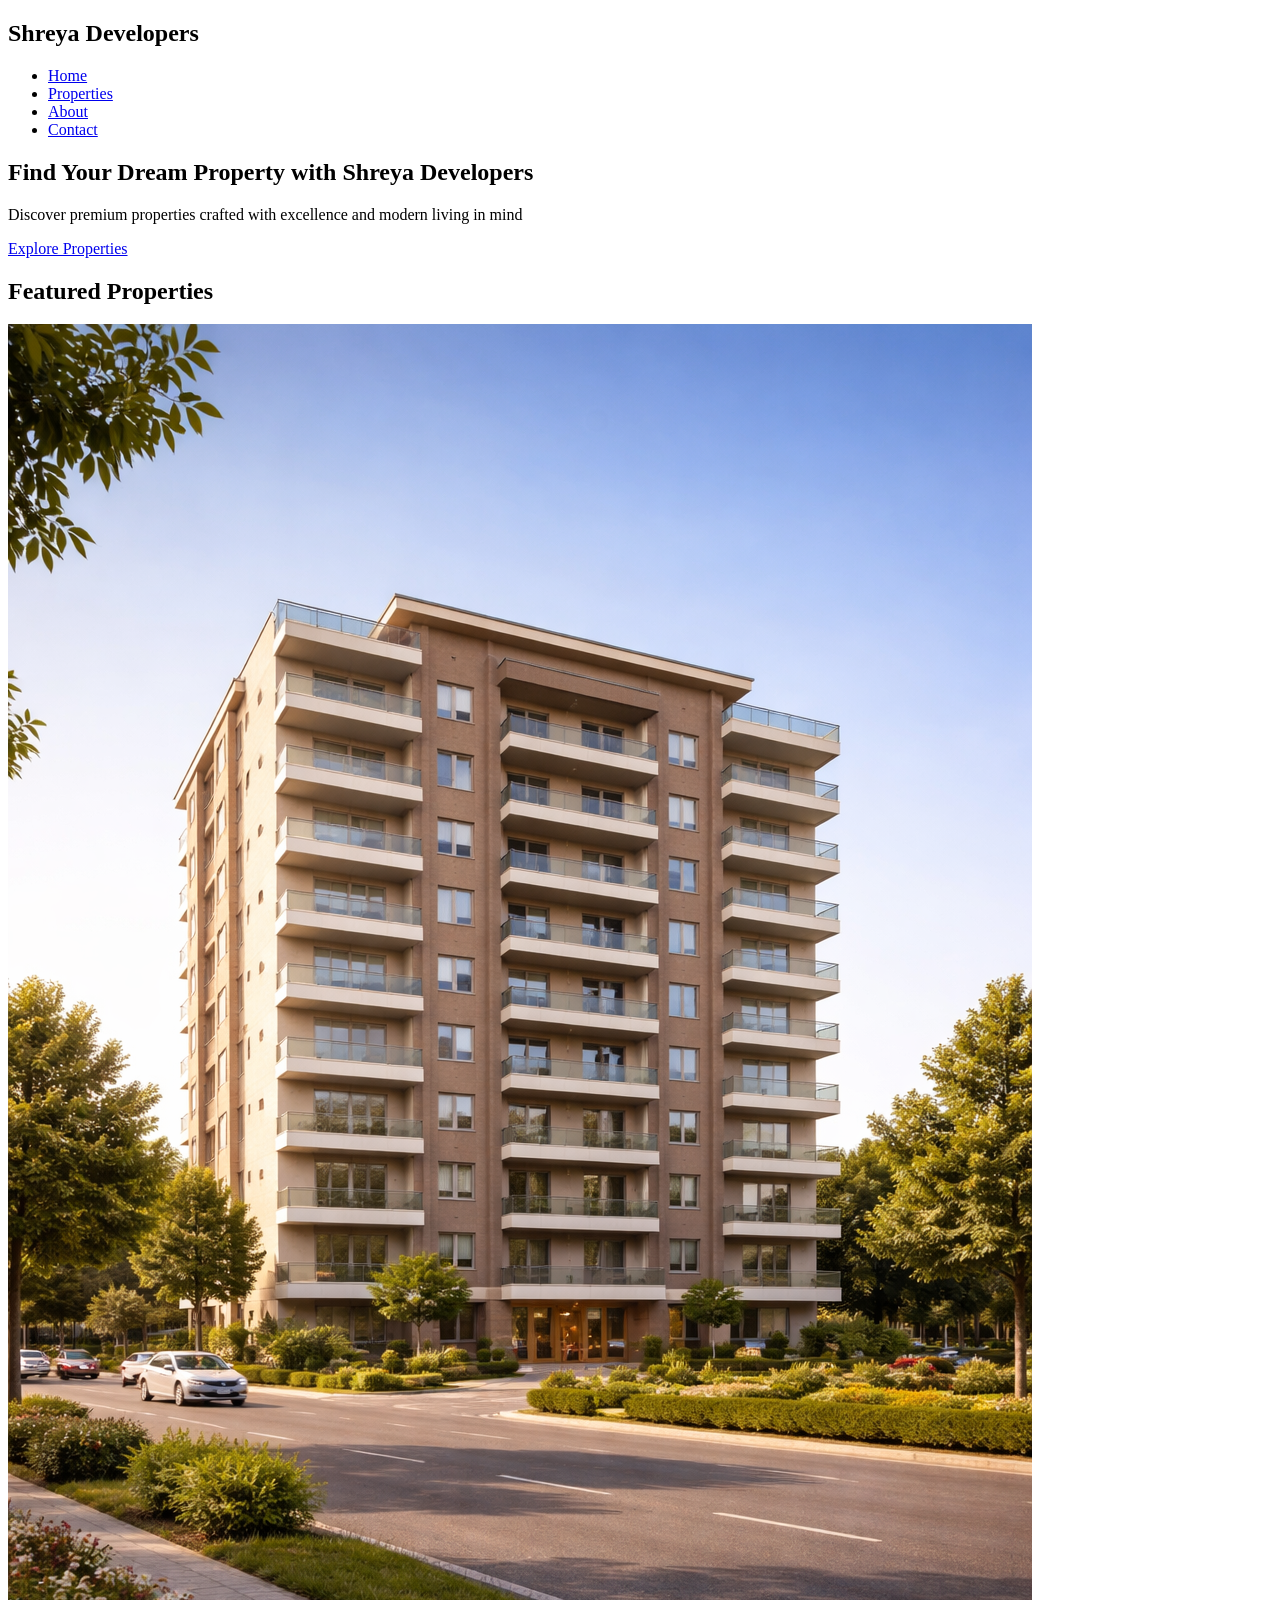
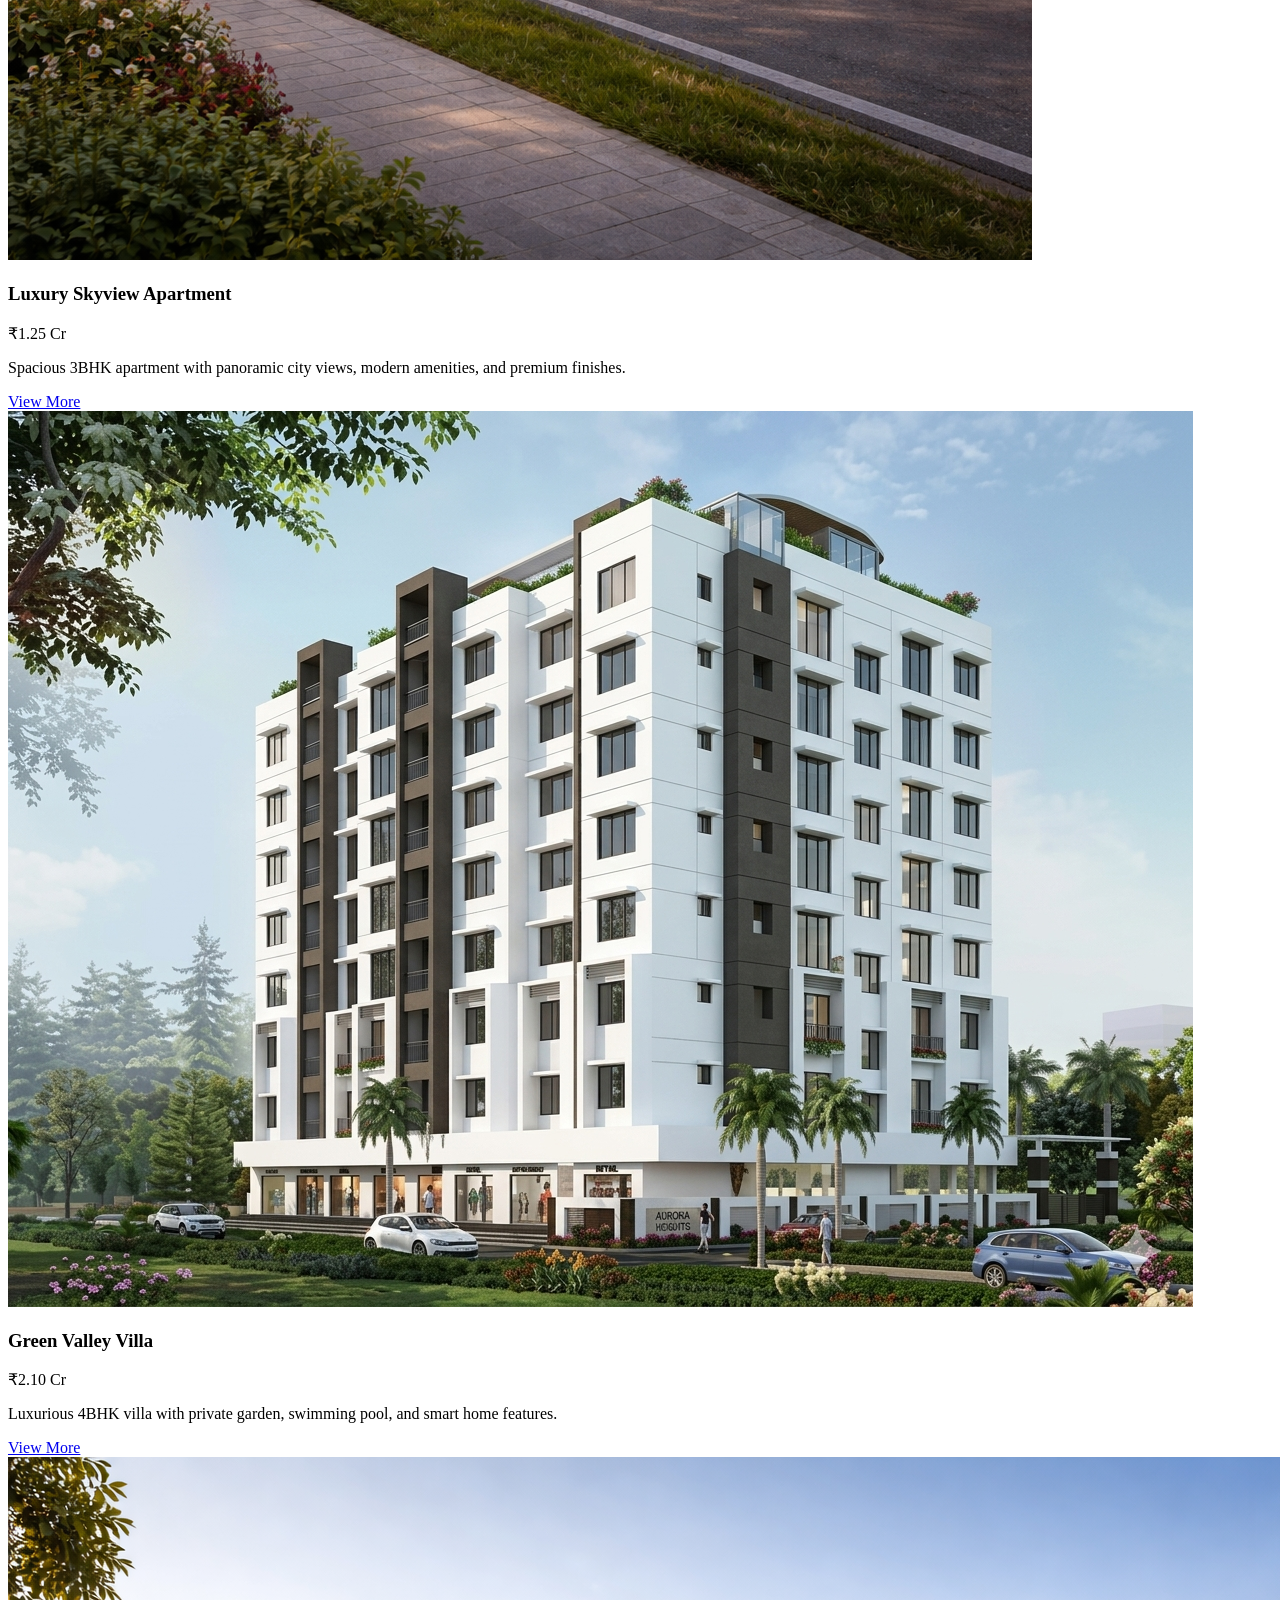
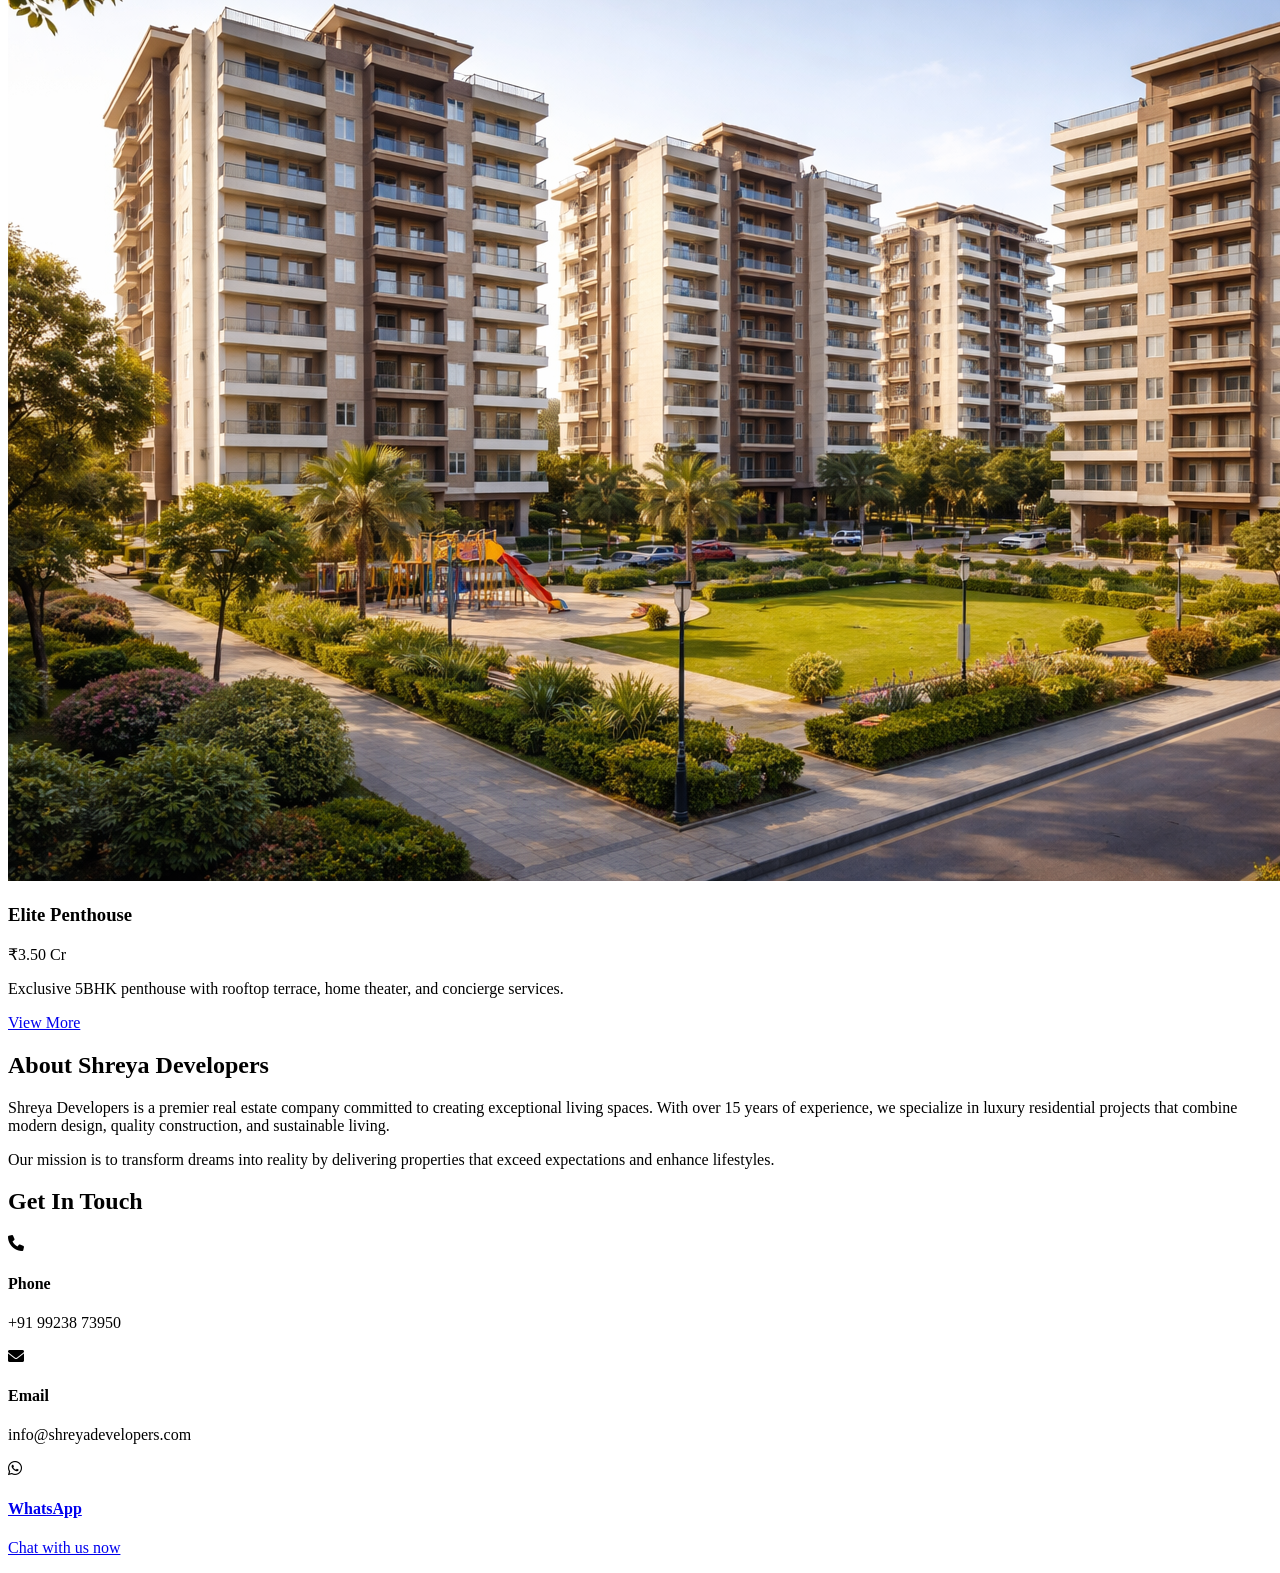
<file: index.html>
<!DOCTYPE html>
<html lang="en">
<head>
    <meta charset="UTF-8">
    <meta name="viewport" content="width=device-width, initial-scale=1.0">
    <title>Shreya Developers - Find Your Dream Property</title>
    <link rel="stylesheet" href="style.css">
    <link href="https://fonts.googleapis.com/css2?family=Poppins:wght@300;400;500;600;700&display=swap" rel="stylesheet">
    <link rel="stylesheet" href="https://cdnjs.cloudflare.com/ajax/libs/font-awesome/6.0.0/css/all.min.css">
</head>
<body>
    <!-- Navigation Bar -->
    <nav class="navbar">
        <div class="nav-container">
            <div class="logo">
                <h2>Shreya Developers</h2>
            </div>
            <ul class="nav-menu">
                <li><a href="#home" class="nav-link">Home</a></li>
                <li><a href="#properties" class="nav-link">Properties</a></li>
                <li><a href="#about" class="nav-link">About</a></li>
                <li><a href="#contact" class="nav-link">Contact</a></li>
            </ul>
            <div class="hamburger">
                <span></span>
                <span></span>
                <span></span>
            </div>
        </div>
    </nav>

    <!-- Hero Section -->
    <section id="home" class="hero">
        <div class="hero-content">
            <h1>Find Your Dream Property with Shreya Developers</h1>
            <p>Discover premium properties crafted with excellence and modern living in mind</p>
            <a href="#properties" class="cta-button">Explore Properties</a>
        </div>
    </section>

    <!-- Properties Section -->
    <section id="properties" class="properties">
        <div class="container">
            <h2 class="section-title">Featured Properties</h2>
            <div class="properties-grid">
                <!-- Property 1 -->
                <div class="property-card">
                    <div class="property-image">
                        <img src="imagesproperty1.jpg.png" alt="Luxury Apartment">
                    </div>
                    <div class="property-content">
                        <h3>Luxury Skyview Apartment</h3>
                        <div class="price">₹1.25 Cr</div>
                        <p>Spacious 3BHK apartment with panoramic city views, modern amenities, and premium finishes.</p>
                        <a href="property1.html" class="view-more-btn">View More</a>
                    </div>
                </div>

                <!-- Property 2 -->
                <div class="property-card">
                    <div class="property-image">
                        <img src="imagesproperty2.jpg.png" alt="Villa">
                    </div>
                    <div class="property-content">
                        <h3>Green Valley Villa</h3>
                        <div class="price">₹2.10 Cr</div>
                        <p>Luxurious 4BHK villa with private garden, swimming pool, and smart home features.</p>
                        <a href="property2.html" class="view-more-btn">View More</a>
                    </div>
                </div>

                <!-- Property 3 -->
                <div class="property-card">
                    <div class="property-image">
                        <img src="imagesproperty3.jpg.png" alt="Penthouse">
                    </div>
                    <div class="property-content">
                        <h3>Elite Penthouse</h3>
                        <div class="price">₹3.50 Cr</div>
                        <p>Exclusive 5BHK penthouse with rooftop terrace, home theater, and concierge services.</p>
                        <a href="property3.html" class="view-more-btn">View More</a>
                    </div>
                </div>
            </div>
        </div>
    </section>

    <!-- About Section -->
    <section id="about" class="about">
        <div class="container">
            <h2 class="section-title">About Shreya Developers</h2>
            <div class="about-content">
                <div class="about-text">
                    <p>Shreya Developers is a premier real estate company committed to creating exceptional living spaces. With over 15 years of experience, we specialize in luxury residential projects that combine modern design, quality construction, and sustainable living.</p>
                    <p>Our mission is to transform dreams into reality by delivering properties that exceed expectations and enhance lifestyles.</p>
                </div>
            </div>
        </div>
    </section>

    <!-- Contact Section -->
    <section id="contact" class="contact">
        <div class="container">
            <h2 class="section-title">Get In Touch</h2>
            <div class="contact-content">
                <div class="contact-info">
                    <div class="contact-item">
                        <i class="fas fa-phone"></i>
                        <div>
                            <h4>Phone</h4>
                            <p>+91 99238 73950</p>
                        </div>
                    </div>
                    <div class="contact-item">
                        <i class="fas fa-envelope"></i>
                        <div>
                            <h4>Email</h4>
                            <p>info@shreyadevelopers.com</p>
                        </div>
                    </div>
                    <div class="contact-item whatsapp">
                        <i class="fab fa-whatsapp"></i>
                        <a href="https://wa.me/919923873950?text=Hello%20Shreya%20Developers%2C%20I%20would%20like%20to%20know%20more%20about%20your%20properties" target="_blank">
                            <h4>WhatsApp</h4>
                            <p>Chat with us now</p>
                        </a>
                    </div>
                </div>
            </div>
        </div>
    </section>

    <script src="script.js"></script>
</body>
</html>
</file>
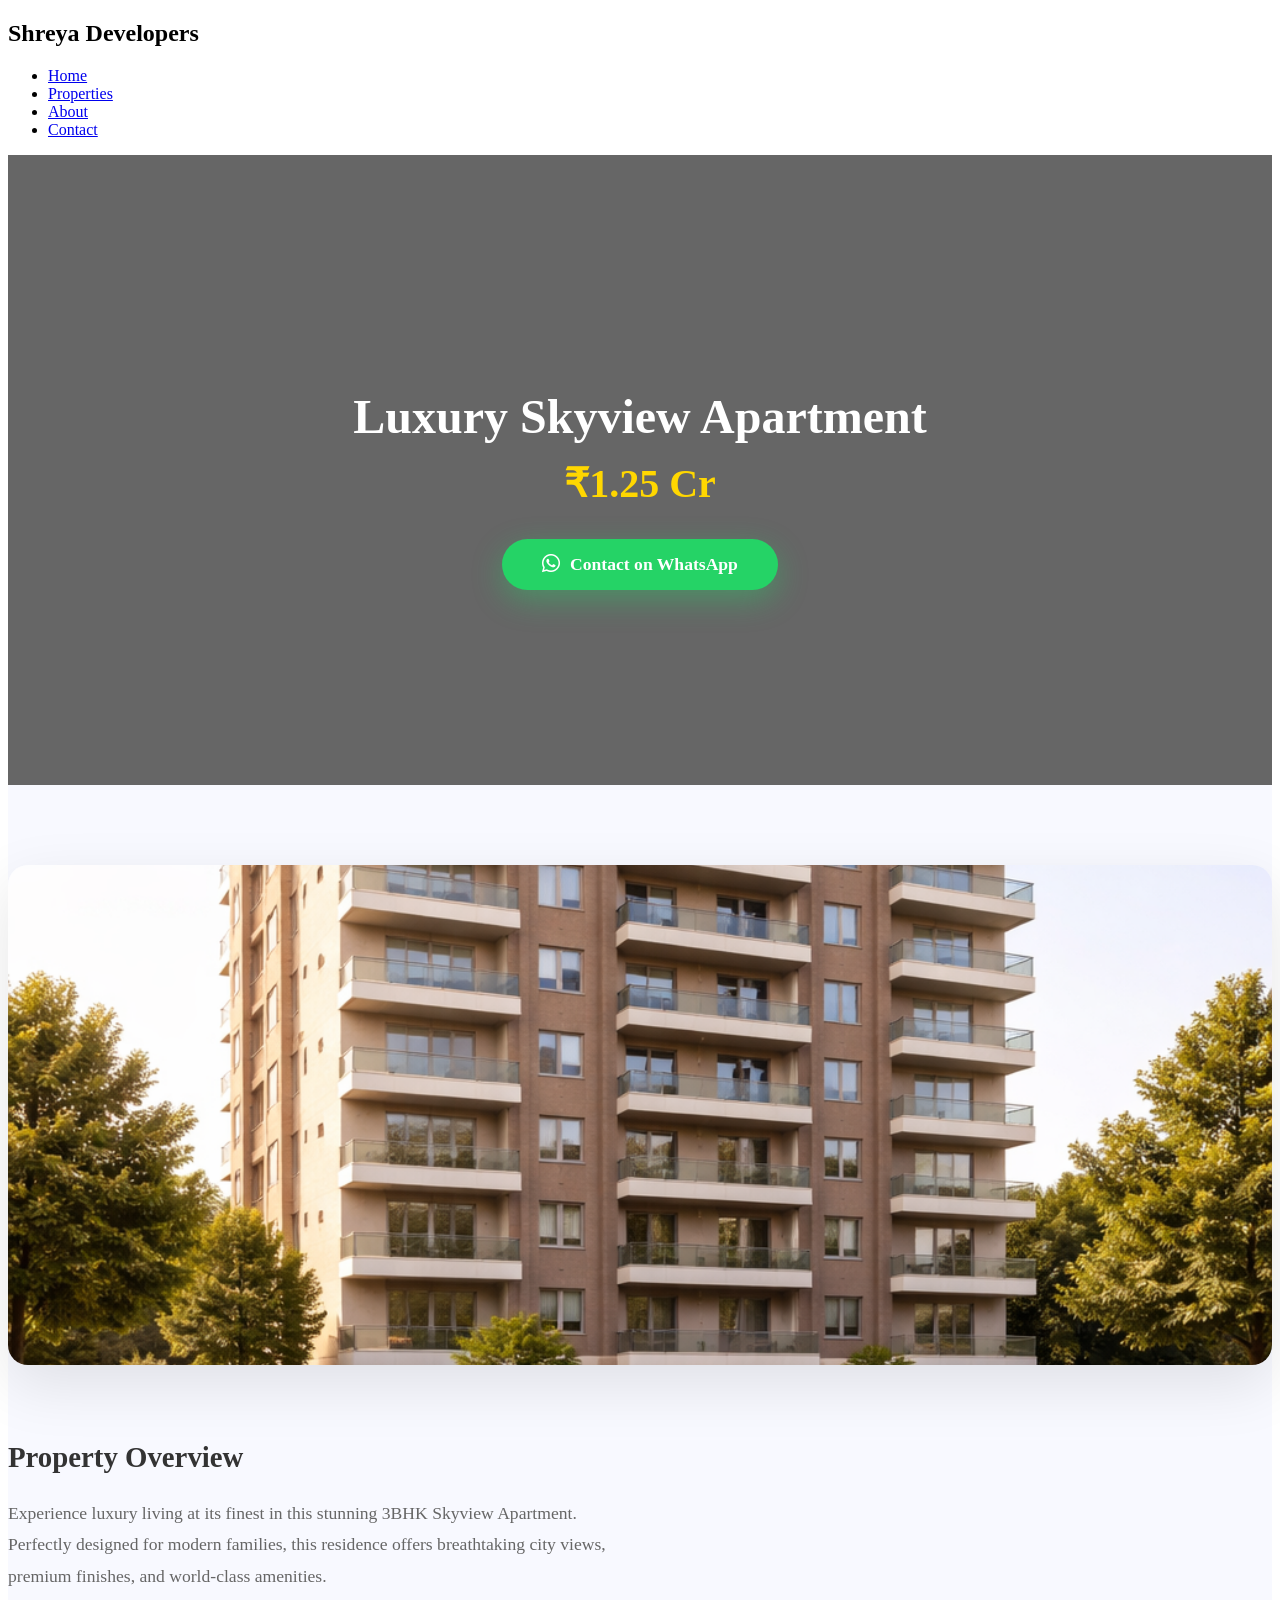
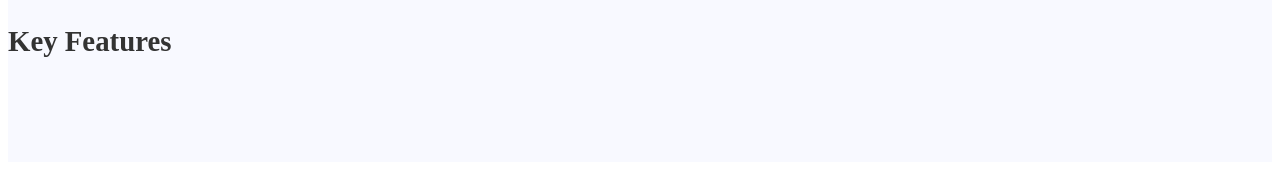
<file: property1.html>
<!DOCTYPE html>
<html lang="en">
<head>
    <meta charset="UTF-8">
    <meta name="viewport" content="width=device-width, initial-scale=1.0">
    <title>Luxury Skyview Apartment - Shreya Developers</title>
    <link rel="stylesheet" href="style.css">
    <link href="https://fonts.googleapis.com/css2?family=Poppins:wght@300;400;500;600;700&display=swap" rel="stylesheet">
    <link rel="stylesheet" href="https://cdnjs.cloudflare.com/ajax/libs/font-awesome/6.0.0/css/all.min.css">
</head>
<body>
    <!-- Navigation (same as index) -->
    <nav class="navbar">
        <div class="nav-container">
            <div class="logo">
                <h2>Shreya Developers</h2>
            </div>
            <ul class="nav-menu">
                <li><a href="index.html#home" class="nav-link">Home</a></li>
                <li><a href="index.html#properties" class="nav-link">Properties</a></li>
                <li><a href="index.html#about" class="nav-link">About</a></li>
                <li><a href="index.html#contact" class="nav-link">Contact</a></li>
            </ul>
            <div class="hamburger">
                <span></span>
                <span></span>
                <span></span>
            </div>
        </div>
    </nav>

    <!-- Property Detail Hero -->
    <section class="property-hero">
        <div class="property-hero-content">
            <h1>Luxury Skyview Apartment</h1>
            <div class="property-price">₹1.25 Cr</div>
            <a href="https://wa.me/919923873950?text=I%20am%20interested%20in%20this%20property%20from%20Shreya%20Developers:%20Luxury%20Skyview%20Apartment" class="whatsapp-btn" target="_blank">
                <i class="fab fa-whatsapp"></i> Contact on WhatsApp
            </a>
        </div>
    </section>

    <!-- Property Details -->
    <section class="property-details">
        <div class="container">
            <div class="property-main-image">
                <img src="imagesproperty1.jpg.png" alt="Luxury Skyview Apartment">
            </div>
            
            <div class="property-info">
                <div class="property-description">
                    <h2>Property Overview</h2>
                    <p>Experience luxury living at its finest in this stunning 3BHK Skyview Apartment. Perfectly designed for modern families, this residence offers breathtaking city views, premium finishes, and world-class amenities.</p>
                    
                    <div class="property-features">
                        <h3>Key Features
</file>
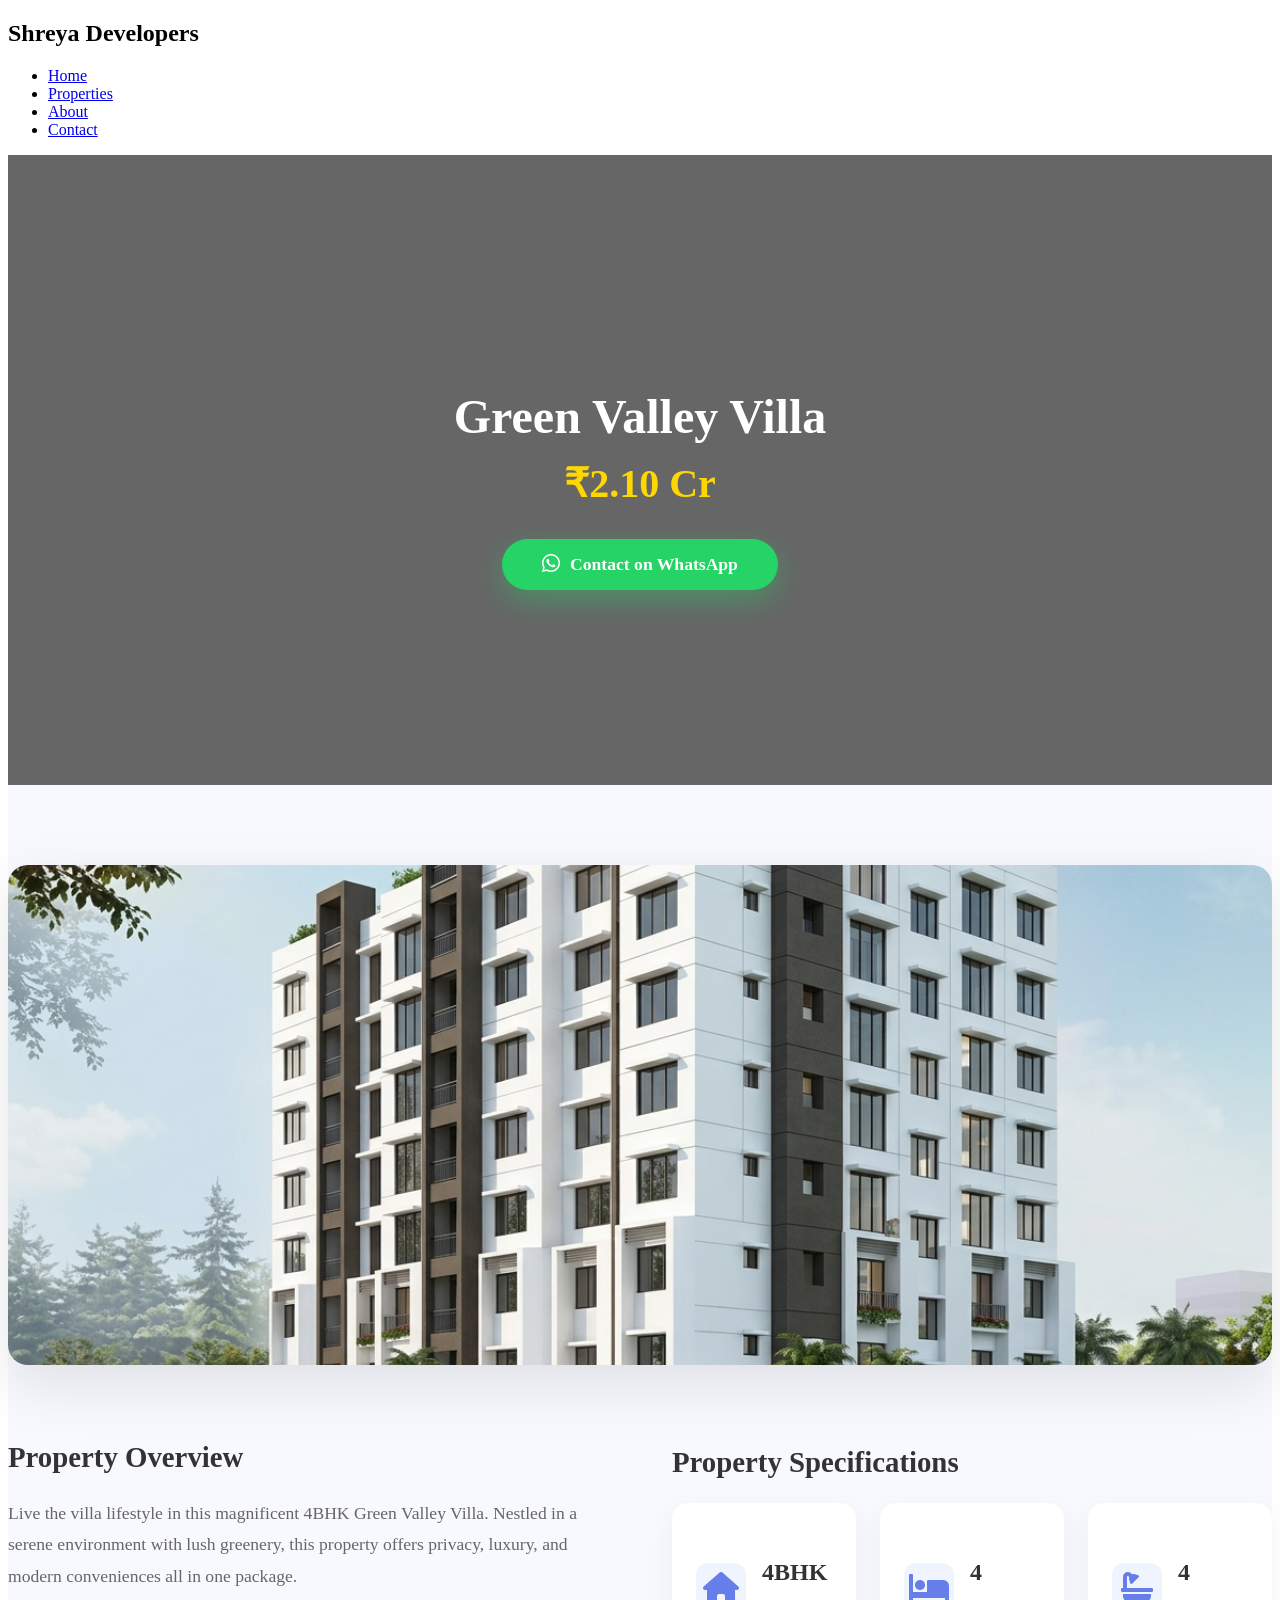
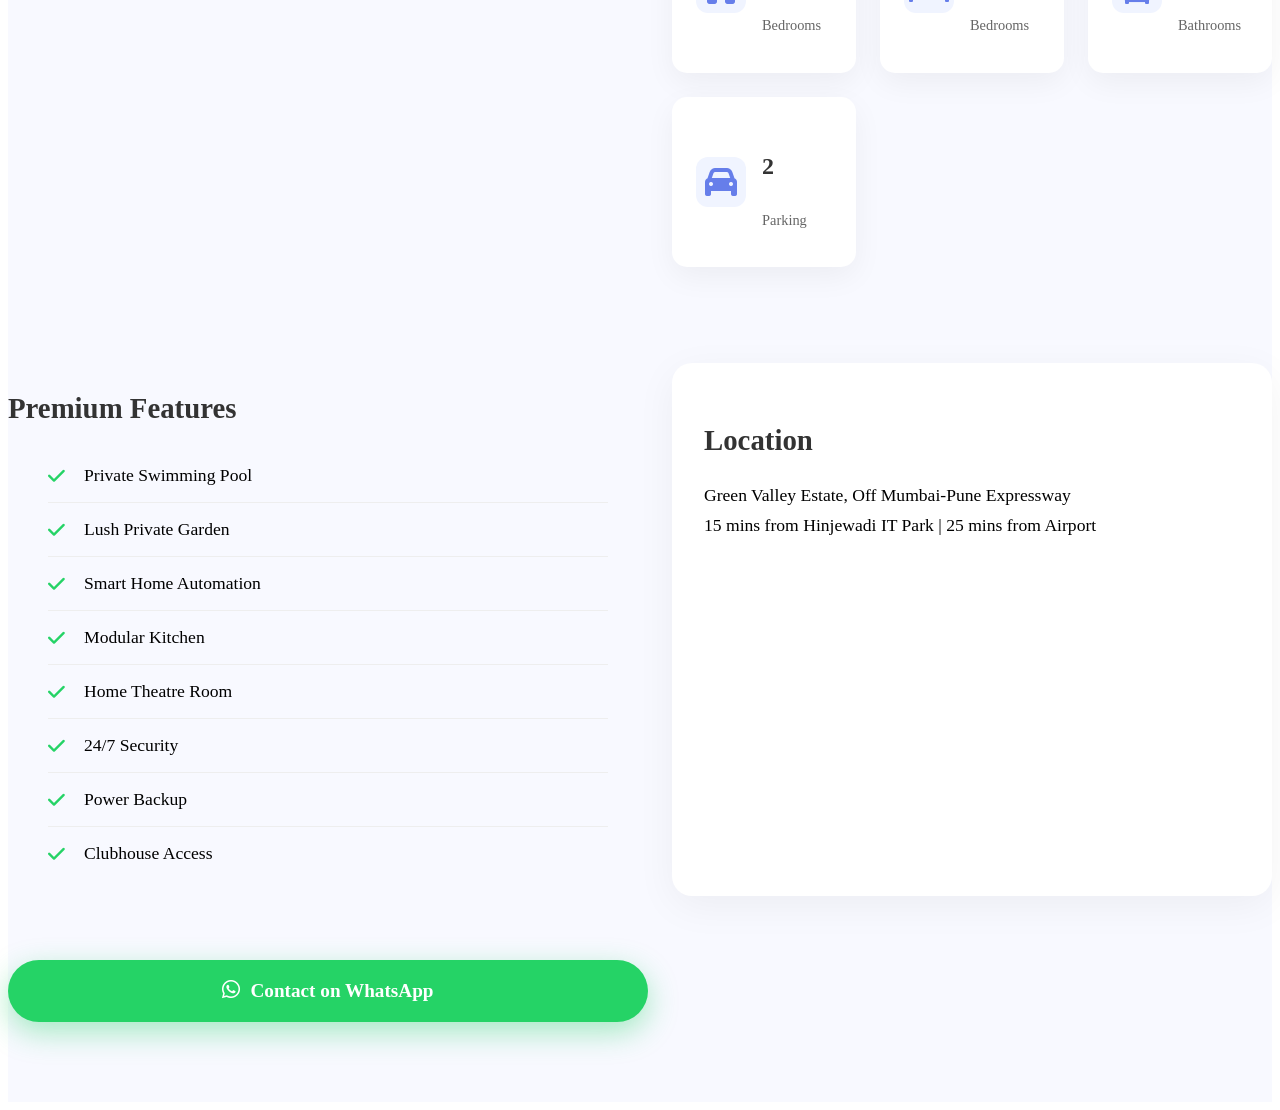
<file: property2.html>
<!DOCTYPE html>
<html lang="en">
<head>
    <meta charset="UTF-8">
    <meta name="viewport" content="width=device-width, initial-scale=1.0">
    <title>Green Valley Villa - Shreya Developers</title>
    <link rel="stylesheet" href="style.css">
    <link href="https://fonts.googleapis.com/css2?family=Poppins:wght@300;400;500;600;700&display=swap" rel="stylesheet">
    <link rel="stylesheet" href="https://cdnjs.cloudflare.com/ajax/libs/font-awesome/6.0.0/css/all.min.css">
</head>
<body>
    <!-- Navigation -->
    <nav class="navbar">
        <div class="nav-container">
            <div class="logo">
                <h2>Shreya Developers</h2>
            </div>
            <ul class="nav-menu">
                <li><a href="index.html#home" class="nav-link">Home</a></li>
                <li><a href="index.html#properties" class="nav-link">Properties</a></li>
                <li><a href="index.html#about" class="nav-link">About</a></li>
                <li><a href="index.html#contact" class="nav-link">Contact</a></li>
            </ul>
            <div class="hamburger">
                <span></span>
                <span></span>
                <span></span>
            </div>
        </div>
    </nav>

    <!-- Property Detail Hero -->
    <section class="property-hero">
        <div class="property-hero-content">
            <h1>Green Valley Villa</h1>
            <div class="property-price">₹2.10 Cr</div>
            <a href="https://wa.me/919923873950?text=I%20am%20interested%20in%20this%20property%20from%20Shreya%20Developers:%20Green%20Valley%20Villa" class="whatsapp-btn" target="_blank">
                <i class="fab fa-whatsapp"></i> Contact on WhatsApp
            </a>
        </div>
    </section>

    <!-- Property Details -->
    <section class="property-details">
        <div class="container">
            <div class="property-main-image">
                <img src="imagesproperty2.jpg.png" alt="Green Valley Villa">
            </div>
            
            <div class="property-info">
                <div class="property-description">
                    <h2>Property Overview</h2>
                    <p>Live the villa lifestyle in this magnificent 4BHK Green Valley Villa. Nestled in a serene environment with lush greenery, this property offers privacy, luxury, and modern conveniences all in one package.</p>
                </div>

                <div class="property-specs">
                    <h3>Property Specifications</h3>
                    <div class="specs-grid">
                        <div class="spec-item">
                            <i class="fas fa-home"></i>
                            <div>
                                <h4>4BHK</h4>
                                <p>Bedrooms</p>
                            </div>
                        </div>
                        <div class="spec-item">
                            <i class="fas fa-bed"></i>
                            <div>
                                <h4>4</h4>
                                <p>Bedrooms</p>
                            </div>
                        </div>
                        <div class="spec-item">
                            <i class="fas fa-bath"></i>
                            <div>
                                <h4>4</h4>
                                <p>Bathrooms</p>
                            </div>
                        </div>
                        <div class="spec-item">
                            <i class="fas fa-car"></i>
                            <div>
                                <h4>2</h4>
                                <p>Parking</p>
                            </div>
                        </div>
                    </div>
                </div>

                <div class="property-features">
                    <h3>Premium Features</h3>
                    <ul>
                        <li><i class="fas fa-check"></i> Private Swimming Pool</li>
                        <li><i class="fas fa-check"></i> Lush Private Garden</li>
                        <li><i class="fas fa-check"></i> Smart Home Automation</li>
                        <li><i class="fas fa-check"></i> Modular Kitchen</li>
                        <li><i class="fas fa-check"></i> Home Theatre Room</li>
                        <li><i class="fas fa-check"></i> 24/7 Security</li>
                        <li><i class="fas fa-check"></i> Power Backup</li>
                        <li><i class="fas fa-check"></i> Clubhouse Access</li>
                    </ul>
                </div>

                <div class="property-location">
                    <h3>Location</h3>
                    <p>Green Valley Estate, Off Mumbai-Pune Expressway<br>15 mins from Hinjewadi IT Park | 25 mins from Airport</p>
                </div>

                <div class="property-action">
                    <a href="https://wa.me/919923873950?text=I%20am%20interested%20in%20Green%20Valley%20Villa%20from%20Shreya%20Developers" class="whatsapp-btn full-width" target="_blank">
                        <i class="fab fa-whatsapp"></i> Contact on WhatsApp
                    </a>
                </div>
            </div>
        </div>
    </section>
</body>
</html>
</file>
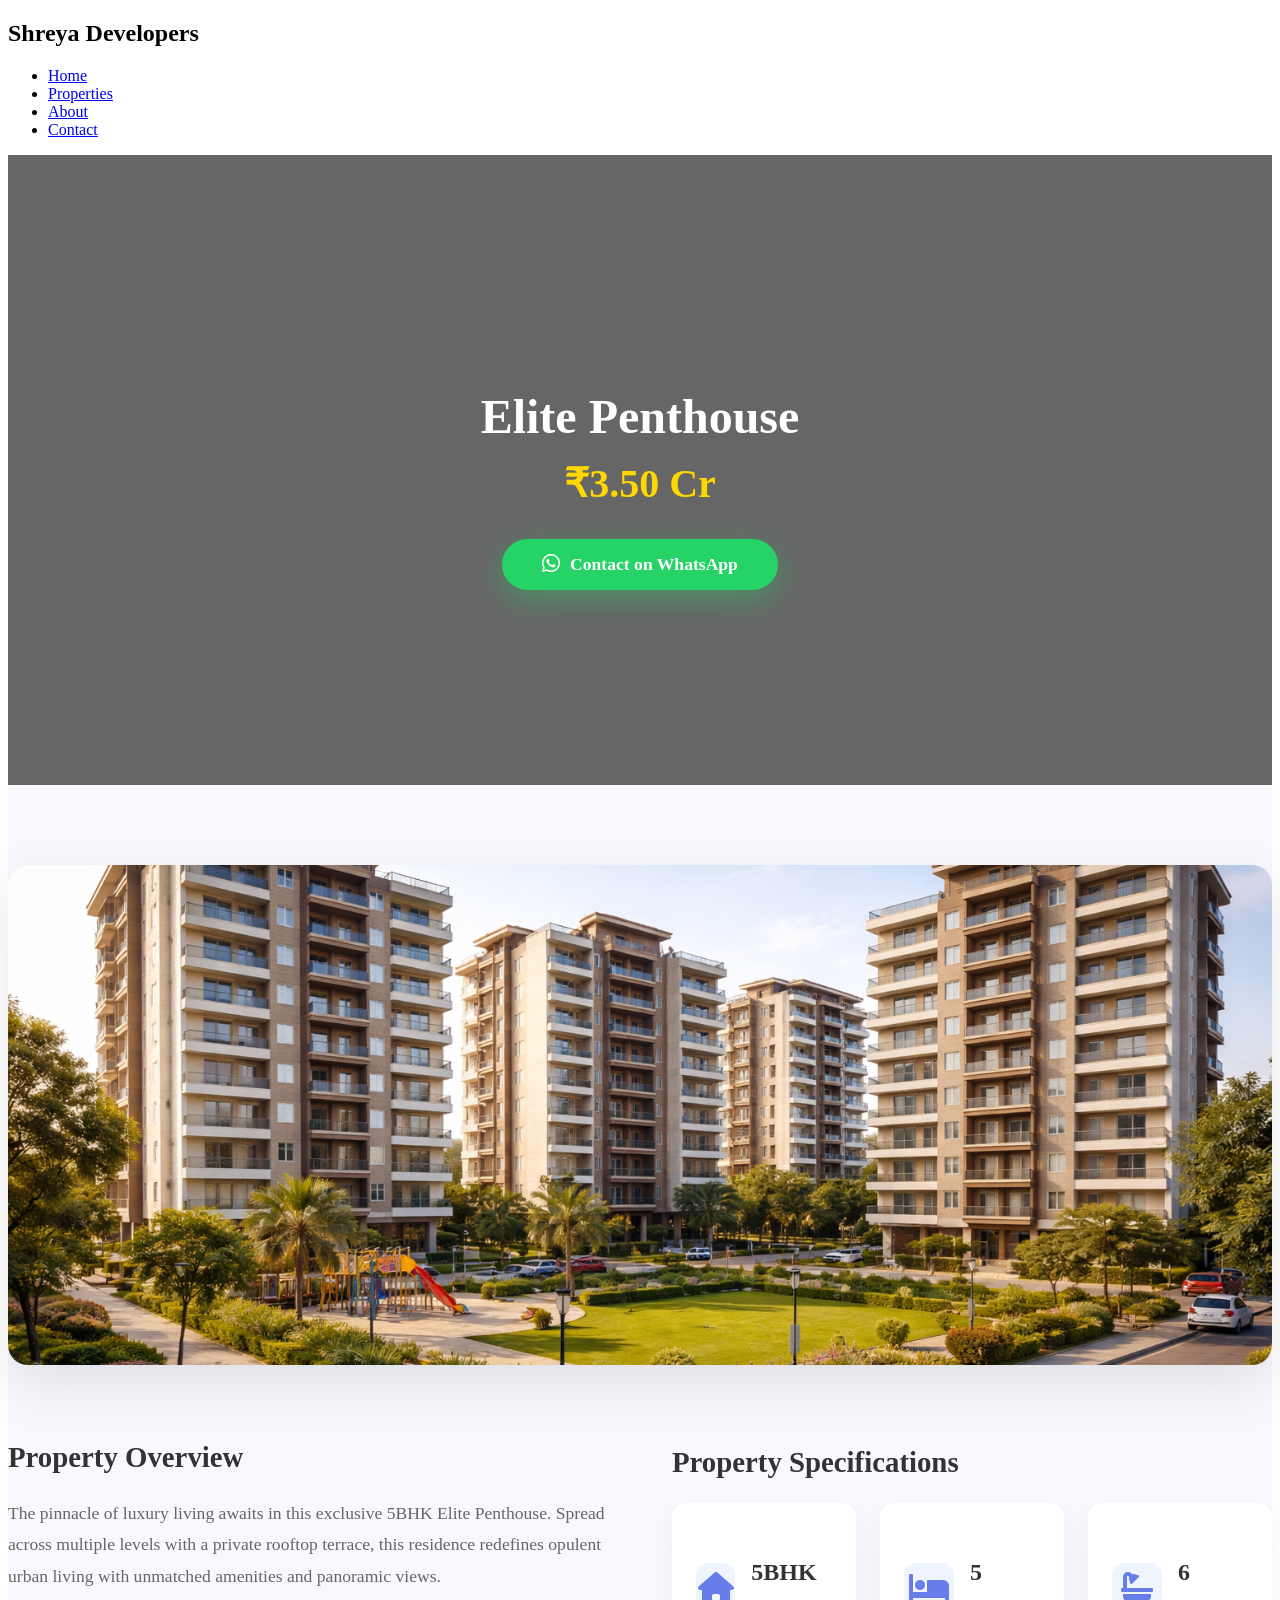
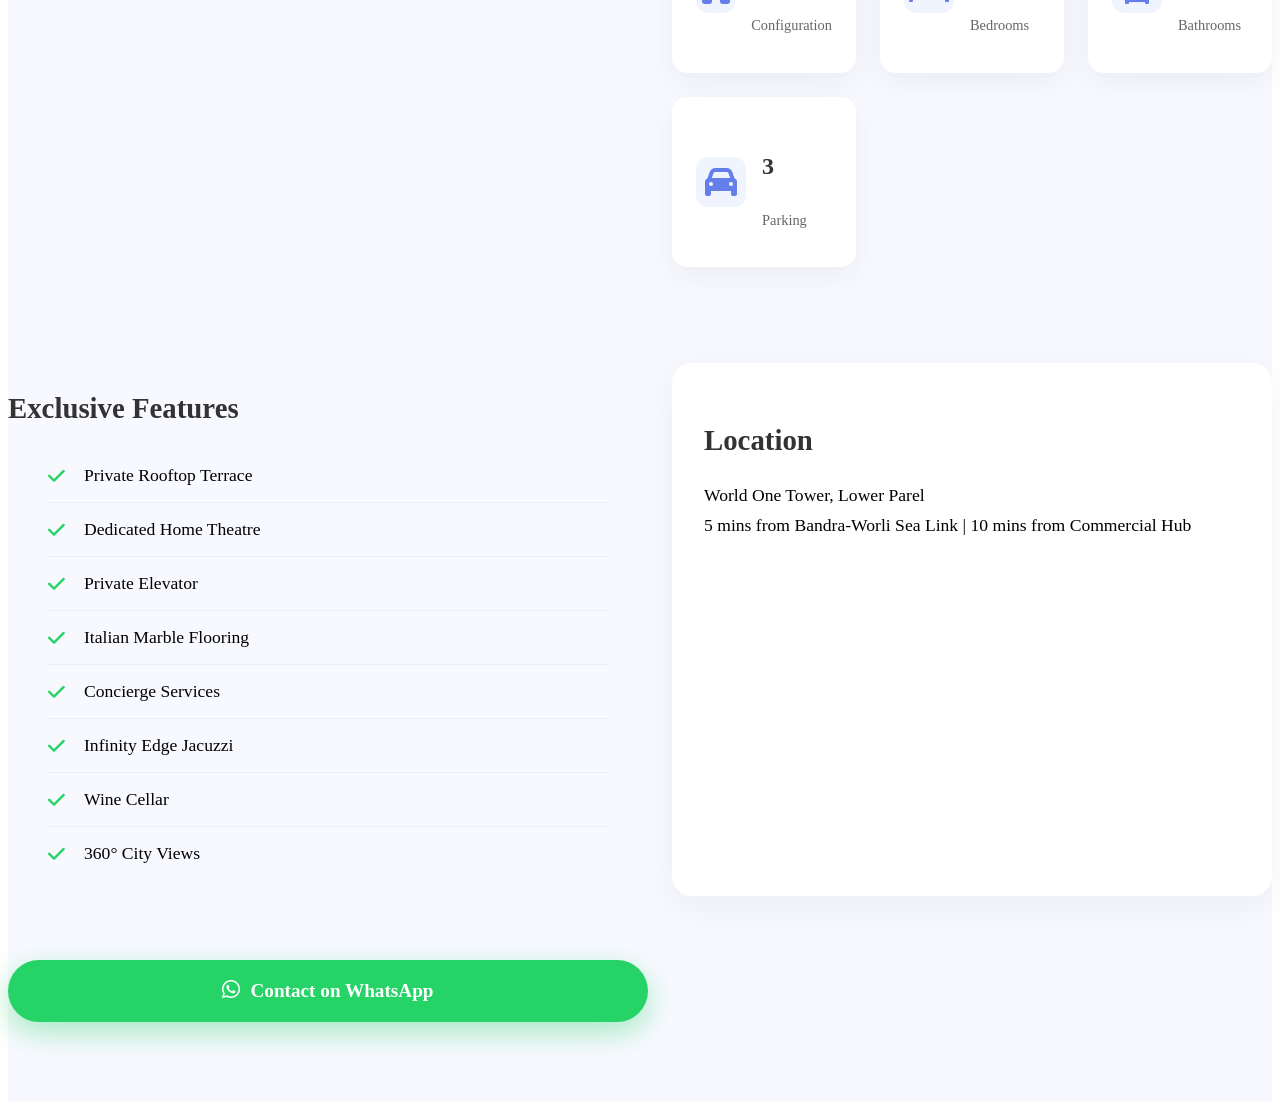
<file: property3.html>
<!DOCTYPE html>
<html lang="en">
<head>
    <meta charset="UTF-8">
    <meta name="viewport" content="width=device-width, initial-scale=1.0">
    <title>Elite Penthouse - Shreya Developers</title>
    <link rel="stylesheet" href="style.css">
    <link href="https://fonts.googleapis.com/css2?family=Poppins:wght@300;400;500;600;700&display=swap" rel="stylesheet">
    <link rel="stylesheet" href="https://cdnjs.cloudflare.com/ajax/libs/font-awesome/6.0.0/css/all.min.css">
</head>
<body>
    <!-- Navigation -->
    <nav class="navbar">
        <div class="nav-container">
            <div class="logo">
                <h2>Shreya Developers</h2>
            </div>
            <ul class="nav-menu">
                <li><a href="index.html#home" class="nav-link">Home</a></li>
                <li><a href="index.html#properties" class="nav-link">Properties</a></li>
                <li><a href="index.html#about" class="nav-link">About</a></li>
                <li><a href="index.html#contact" class="nav-link">Contact</a></li>
            </ul>
            <div class="hamburger">
                <span></span>
                <span></span>
                <span></span>
            </div>
        </div>
    </nav>

    <!-- Property Detail Hero -->
    <section class="property-hero">
        <div class="property-hero-content">
            <h1>Elite Penthouse</h1>
            <div class="property-price">₹3.50 Cr</div>
            <a href="https://wa.me/919923873950?text=I%20am%20interested%20in%20this%20property%20from%20Shreya%20Developers:%20Elite%20Penthouse" class="whatsapp-btn" target="_blank">
                <i class="fab fa-whatsapp"></i> Contact on WhatsApp
            </a>
        </div>
    </section>

    <!-- Property Details -->
    <section class="property-details">
        <div class="container">
            <div class="property-main-image">
                <img src="imagesproperty3.jpg.png" alt="Elite Penthouse">
            </div>
            
            <div class="property-info">
                <div class="property-description">
                    <h2>Property Overview</h2>
                    <p>The pinnacle of luxury living awaits in this exclusive 5BHK Elite Penthouse. Spread across multiple levels with a private rooftop terrace, this residence redefines opulent urban living with unmatched amenities and panoramic views.</p>
                </div>

                <div class="property-specs">
                    <h3>Property Specifications</h3>
                    <div class="specs-grid">
                        <div class="spec-item">
                            <i class="fas fa-home"></i>
                            <div>
                                <h4>5BHK</h4>
                                <p>Configuration</p>
                            </div>
                        </div>
                        <div class="spec-item">
                            <i class="fas fa-bed"></i>
                            <div>
                                <h4>5</h4>
                                <p>Bedrooms</p>
                            </div>
                        </div>
                        <div class="spec-item">
                            <i class="fas fa-bath"></i>
                            <div>
                                <h4>6</h4>
                                <p>Bathrooms</p>
                            </div>
                        </div>
                        <div class="spec-item">
                            <i class="fas fa-car"></i>
                            <div>
                                <h4>3</h4>
                                <p>Parking</p>
                            </div>
                        </div>
                    </div>
                </div>

                <div class="property-features">
                    <h3>Exclusive Features</h3>
                    <ul>
                        <li><i class="fas fa-check"></i> Private Rooftop Terrace</li>
                        <li><i class="fas fa-check"></i> Dedicated Home Theatre</li>
                        <li><i class="fas fa-check"></i> Private Elevator</li>
                        <li><i class="fas fa-check"></i> Italian Marble Flooring</li>
                        <li><i class="fas fa-check"></i> Concierge Services</li>
                        <li><i class="fas fa-check"></i> Infinity Edge Jacuzzi</li>
                        <li><i class="fas fa-check"></i> Wine Cellar</li>
                        <li><i class="fas fa-check"></i> 360° City Views</li>
                    </ul>
                </div>

                <div class="property-location">
                    <h3>Location</h3>
                    <p>World One Tower, Lower Parel<br>5 mins from Bandra-Worli Sea Link | 10 mins from Commercial Hub</p>
                </div>

                <div class="property-action">
                    <a href="https://wa.me/919923873950?text=I%20am%20interested%20in%20Elite%20Penthouse%20from%20Shreya%20Developers" class="whatsapp-btn full-width" target="_blank">
                        <i class="fab fa-whatsapp"></i> Contact on WhatsApp
                    </a>
                </div>
            </div>
        </div>
    </section>
</body>
</html>
</file>
<file: style.css>
/* Property Detail Pages - Add this to the end of style.css */

/* Property Hero */
.property-hero {
    height: 70vh;
    background: linear-gradient(rgba(0,0,0,0.6), rgba(0,0,0,0.6)), 
                var(--property-bg, center/cover);
    display: flex;
    align-items: center;
    justify-content: center;
    text-align: center;
    color: white;
}

.property-hero-content h1 {
    font-size: 3rem;
    font-weight: 700;
    margin-bottom: 1rem;
}

.property-price {
    font-size: 2.5rem;
    font-weight: 700;
    color: #ffd700;
    margin-bottom: 2rem;
}

.whatsapp-btn {
    display: inline-flex;
    align-items: center;
    gap: 10px;
    background: #25D366;
    color: white;
    padding: 15px 40px;
    text-decoration: none;
    border-radius: 50px;
    font-weight: 600;
    font-size: 1.1rem;
    transition: all 0.3s ease;
    box-shadow: 0 10px 30px rgba(37, 211, 102, 0.4);
}

.whatsapp-btn:hover {
    transform: translateY(-3px);
    box-shadow: 0 15px 40px rgba(37, 211, 102, 0.6);
}

.whatsapp-btn i {
    font-size: 1.3rem;
}

.full-width {
    width: 100%;
    justify-content: center;
    padding: 20px;
    font-size: 1.2rem;
}

/* Property Details */
.property-details {
    padding: 80px 0;
    background: #f8f9ff;
}

.property-main-image {
    margin-bottom: 3rem;
}

.property-main-image img {
    width: 100%;
    height: 500px;
    object-fit: cover;
    border-radius: 20px;
    box-shadow: 0 20px 60px rgba(0,0,0,0.1);
}

.property-info {
    display: grid;
    grid-template-columns: 1fr 1fr;
    gap: 4rem;
}

.property-description h2,
.property-specs h3,
.property-features h3,
.property-location h3 {
    font-size: 1.8rem;
    font-weight: 600;
    margin-bottom: 1.5rem;
    color: #333;
}

.property-description p {
    font-size: 1.1rem;
    color: #666;
    line-height: 1.8;
    margin-bottom: 2rem;
}

.specs-grid {
    display: grid;
    grid-template-columns: repeat(auto-fit, minmax(150px, 1fr));
    gap: 1.5rem;
    margin-bottom: 2rem;
}

.spec-item {
    display: flex;
    align-items: center;
    gap: 1rem;
    padding: 1.5rem;
    background: white;
    border-radius: 15px;
    box-shadow: 0 10px 30px rgba(0,0,0,0.05);
    transition: transform 0.3s ease;
}

.spec-item:hover {
    transform: translateY(-5px);
}

.spec-item i {
    font-size: 2rem;
    color: #667eea;
    width: 50px;
    height: 50px;
    display: flex;
    align-items: center;
    justify-content: center;
    background: #f0f4ff;
    border-radius: 12px;
}

.spec-item h4 {
    font-size: 1.5rem;
    font-weight: 700;
    color: #333;
}

.spec-item p {
    color: #666;
    font-size: 0.9rem;
}

.property-features ul {
    list-style: none;
}

.property-features li {
    display: flex;
    align-items: center;
    gap: 1rem;
    padding: 1rem 0;
    border-bottom: 1px solid #eee;
    font-size: 1.1rem;
}

.property-features li:last-child {
    border-bottom: none;
}

.property-features i {
    color: #25D366;
    font-size: 1.2rem;
    width: 20px;
}

.property-location {
    background: white;
    padding: 2rem;
    border-radius: 20px;
    box-shadow: 0 10px 40px rgba(0,0,0,0.05);
}

.property-location p {
    font-size: 1.1rem;
    line-height: 1.7;
}

/* Responsive for Property Pages */
@media (max-width: 768px) {
    .property-hero-content h1 {
        font-size: 2.2rem;
    }
    
    .property-price {
        font-size: 2rem;
    }
    
    .property-info {
        grid-template-columns: 1fr;
        gap: 2rem;
    }
    
    .property-main-image img {
        height: 300px;
    }
    
    .specs-grid {
        grid-template-columns: repeat(2, 1fr);
    }
}

@media (max-width: 480px) {
    .property-hero {
        height: 60vh;
    }
    
    .specs-grid {
        grid-template-columns: 1fr;
    }
}
</file>
